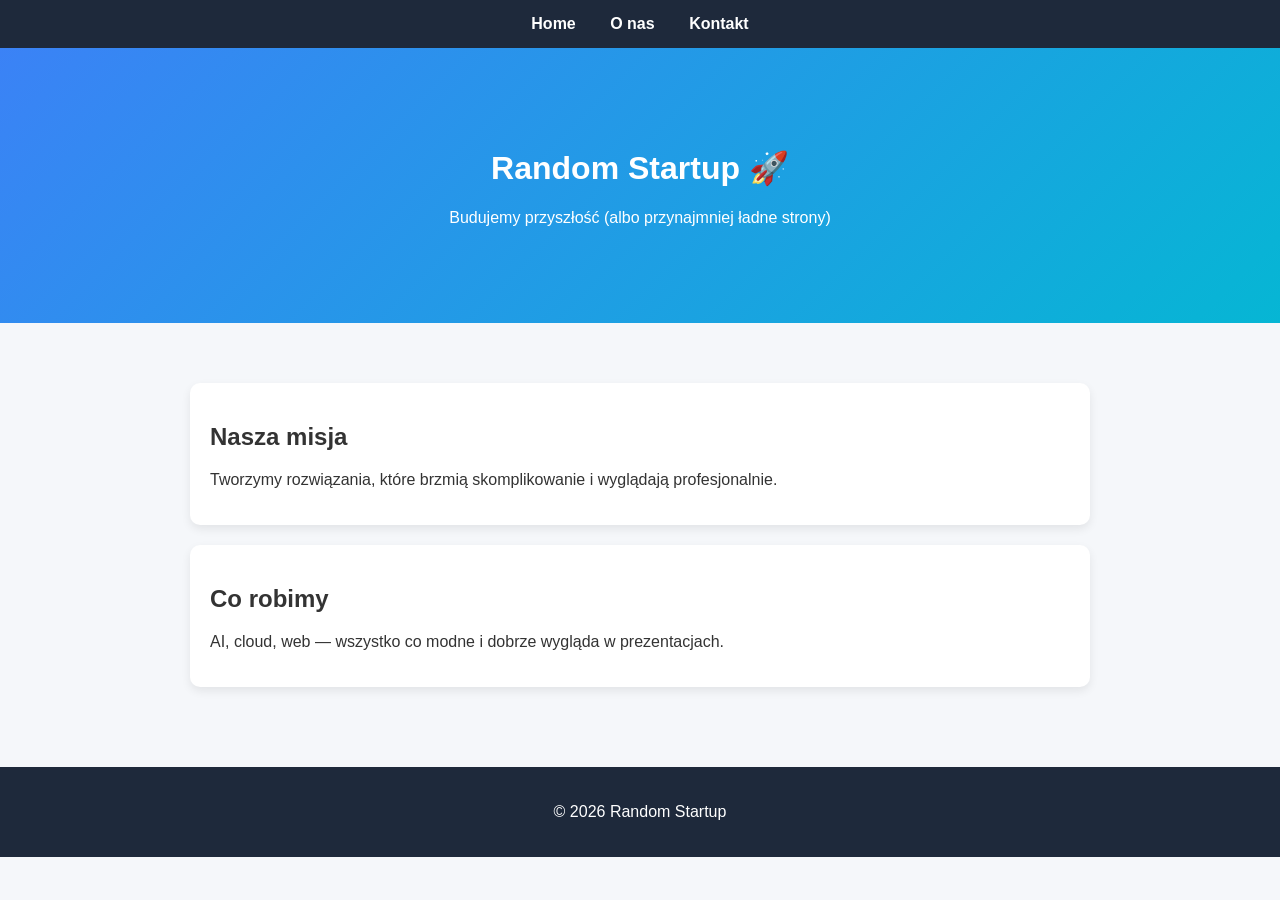
<file: index.html>
<!DOCTYPE html>
<html lang="pl">
<head>
  <meta charset="UTF-8">
  <title>Home</title>
  <link rel="stylesheet" href="style.css">
</head>
<body>
<script type="text/javascript">
(function(window, document, dataLayerName, id) {
window[dataLayerName]=window[dataLayerName]||[],window[dataLayerName].push({start:(new Date).getTime(),event:"stg.start"});var scripts=document.getElementsByTagName('script')[0],tags=document.createElement('script');
var qP=[];dataLayerName!=="dataLayer"&&qP.push("data_layer_name="+dataLayerName);var qPString=qP.length>0?("?"+qP.join("&")):"";
tags.async=!0,tags.src="https://default.pp-analts-d-sdc.promilci.com/"+id+".js"+qPString,scripts.parentNode.insertBefore(tags,scripts);
!function(a,n,i){a[n]=a[n]||{};for(var c=0;c<i.length;c++)!function(i){a[n][i]=a[n][i]||{},a[n][i].api=a[n][i].api||function(){var a=[].slice.call(arguments,0);"string"==typeof a[0]&&window[dataLayerName].push({event:n+"."+i+":"+a[0],parameters:[].slice.call(arguments,1)})}}(i[c])}(window,"ppms",["tm","cm"]);
})(window, document, 'dataLayer', '34278a82-8295-4506-94c2-64e42903c722');
</script>
<nav>
  <a href="index.html">Home</a>
  <a href="about.html">O nas</a>
  <a href="contact.html">Kontakt</a>
</nav>

<header>
  <h1>Random Startup 🚀</h1>
  <p>Budujemy przyszłość (albo przynajmniej ładne strony)</p>
</header>

<div class="container">
  <div class="card">
    <h2>Nasza misja</h2>
    <p>Tworzymy rozwiązania, które brzmią skomplikowanie i wyglądają profesjonalnie.</p>
  </div>

  <div class="card">
    <h2>Co robimy</h2>
    <p>AI, cloud, web — wszystko co modne i dobrze wygląda w prezentacjach.</p>
  </div>
</div>

<footer>
  <p>© 2026 Random Startup</p>
</footer>

</body>
</html>
</file>
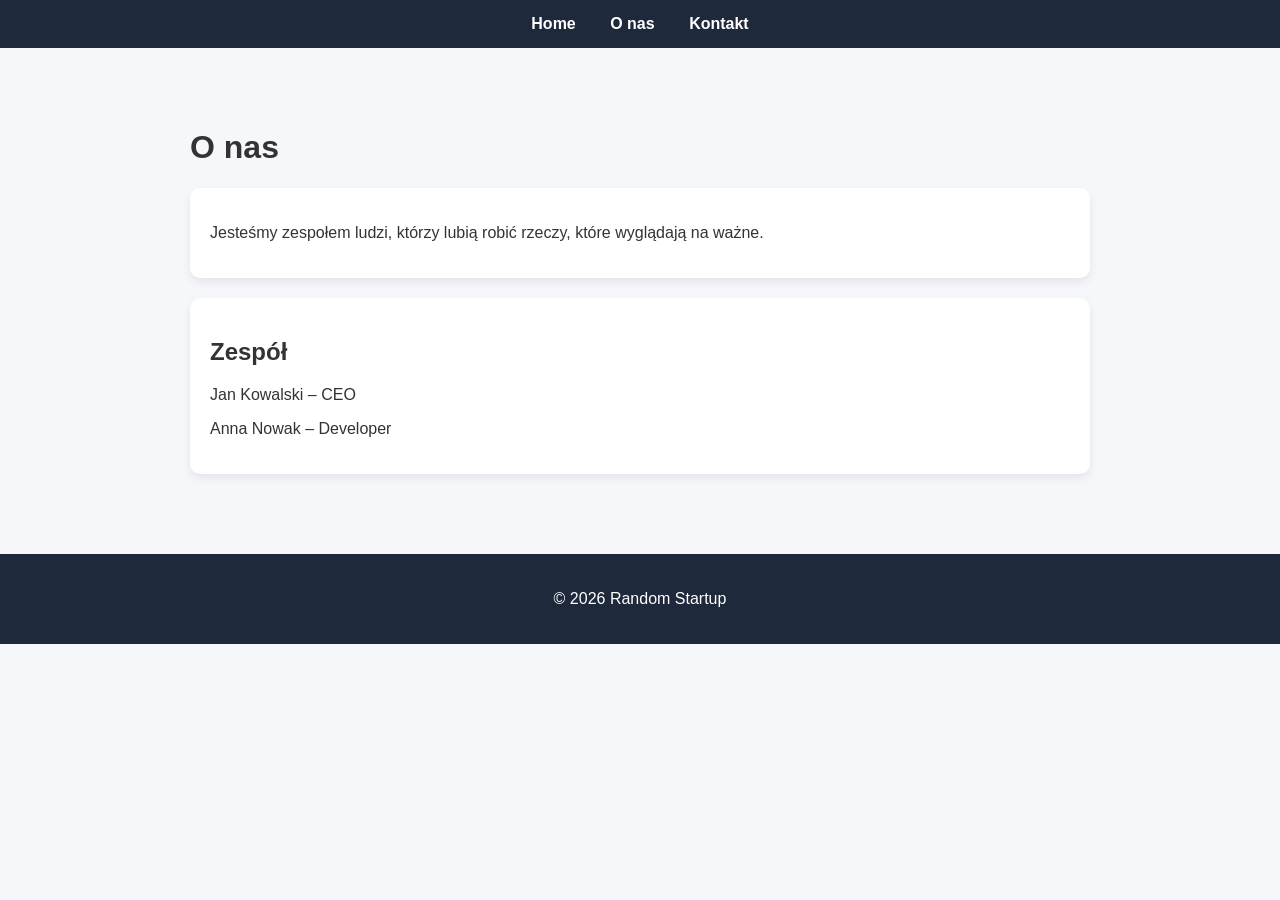
<file: about.html>
<!DOCTYPE html>
<html lang="pl">
<head>
  <meta charset="UTF-8">
  <title>O nas</title>
  <link rel="stylesheet" href="style.css">
</head>
<body>
<script type="text/javascript">
(function(window, document, dataLayerName, id) {
window[dataLayerName]=window[dataLayerName]||[],window[dataLayerName].push({start:(new Date).getTime(),event:"stg.start"});var scripts=document.getElementsByTagName('script')[0],tags=document.createElement('script');
var qP=[];dataLayerName!=="dataLayer"&&qP.push("data_layer_name="+dataLayerName);var qPString=qP.length>0?("?"+qP.join("&")):"";
tags.async=!0,tags.src="https://default.pp-analts-d-sdc.promilci.com/"+id+".js"+qPString,scripts.parentNode.insertBefore(tags,scripts);
!function(a,n,i){a[n]=a[n]||{};for(var c=0;c<i.length;c++)!function(i){a[n][i]=a[n][i]||{},a[n][i].api=a[n][i].api||function(){var a=[].slice.call(arguments,0);"string"==typeof a[0]&&window[dataLayerName].push({event:n+"."+i+":"+a[0],parameters:[].slice.call(arguments,1)})}}(i[c])}(window,"ppms",["tm","cm"]);
})(window, document, 'dataLayer', '34278a82-8295-4506-94c2-64e42903c722');
</script>
<nav>
  <a href="index.html">Home</a>
  <a href="about.html">O nas</a>
  <a href="contact.html">Kontakt</a>
</nav>

<div class="container">
  <h1>O nas</h1>

  <div class="card">
    <p>Jesteśmy zespołem ludzi, którzy lubią robić rzeczy, które wyglądają na ważne.</p>
  </div>

  <div class="card">
    <h2>Zespół</h2>
    <p>Jan Kowalski – CEO</p>
    <p>Anna Nowak – Developer</p>
  </div>
</div>

<footer>
  <p>© 2026 Random Startup</p>
</footer>

</body>
</html>
</file>
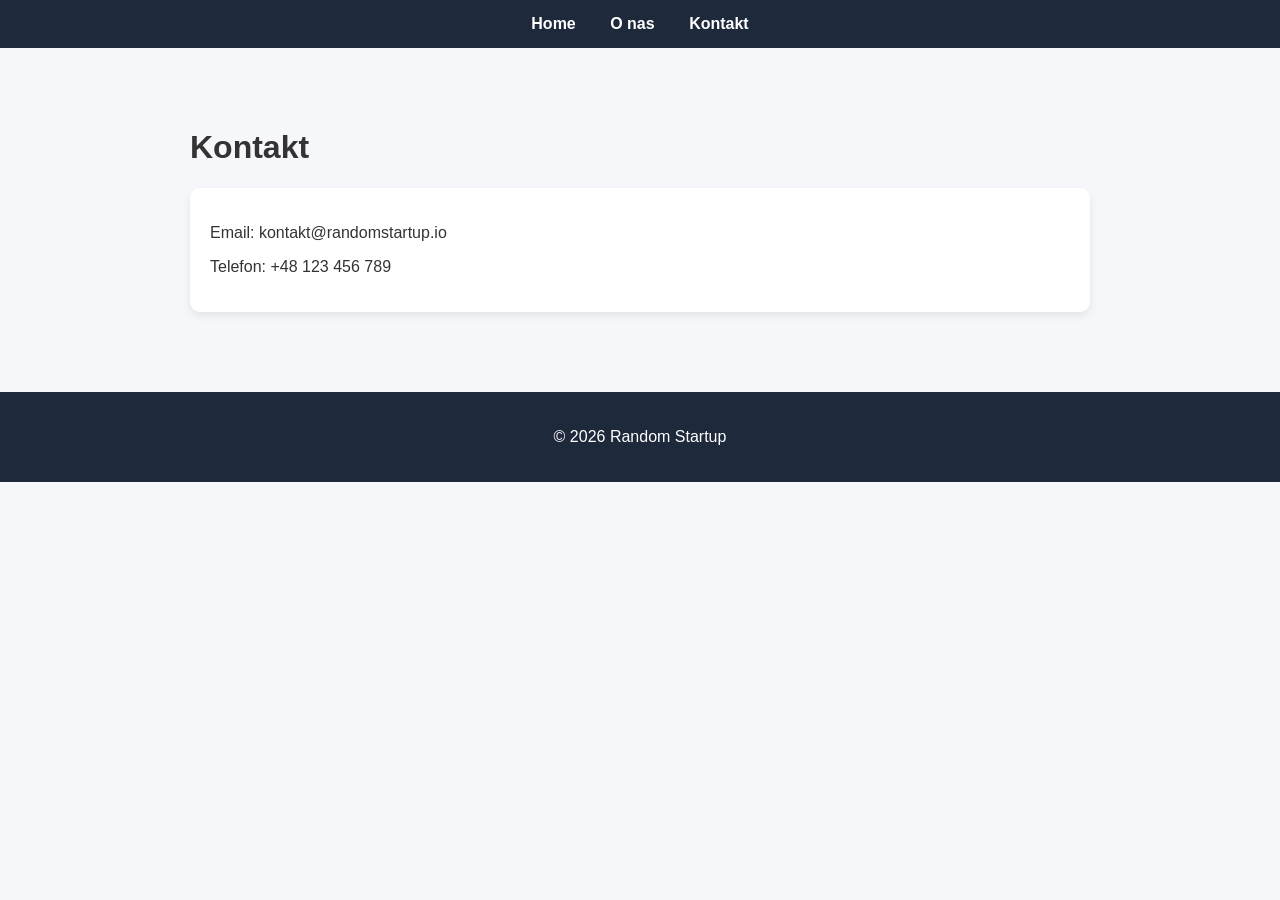
<file: contact.html>
<!DOCTYPE html>
<html lang="pl">
<head>
  <meta charset="UTF-8">
  <title>Kontakt</title>
  <link rel="stylesheet" href="style.css">
</head>
<body>
<script type="text/javascript">
(function(window, document, dataLayerName, id) {
window[dataLayerName]=window[dataLayerName]||[],window[dataLayerName].push({start:(new Date).getTime(),event:"stg.start"});var scripts=document.getElementsByTagName('script')[0],tags=document.createElement('script');
var qP=[];dataLayerName!=="dataLayer"&&qP.push("data_layer_name="+dataLayerName);var qPString=qP.length>0?("?"+qP.join("&")):"";
tags.async=!0,tags.src="https://default.pp-analts-d-sdc.promilci.com/"+id+".js"+qPString,scripts.parentNode.insertBefore(tags,scripts);
!function(a,n,i){a[n]=a[n]||{};for(var c=0;c<i.length;c++)!function(i){a[n][i]=a[n][i]||{},a[n][i].api=a[n][i].api||function(){var a=[].slice.call(arguments,0);"string"==typeof a[0]&&window[dataLayerName].push({event:n+"."+i+":"+a[0],parameters:[].slice.call(arguments,1)})}}(i[c])}(window,"ppms",["tm","cm"]);
})(window, document, 'dataLayer', '34278a82-8295-4506-94c2-64e42903c722');
</script>
<nav>
  <a href="index.html">Home</a>
  <a href="about.html">O nas</a>
  <a href="contact.html">Kontakt</a>
</nav>

<div class="container">
  <h1>Kontakt</h1>

  <div class="card">
    <p>Email: kontakt@randomstartup.io</p>
    <p>Telefon: +48 123 456 789</p>
  </div>
</div>

<footer>
  <p>© 2026 Random Startup</p>
</footer>

</body>
</html>
</file>
<file: style.css>
body {
  margin: 0;
  font-family: Arial, sans-serif;
  background: #f5f7fa;
  color: #333;
}

nav {
  background: #1e293b;
  padding: 15px;
  text-align: center;
}

nav a {
  color: #fff;
  margin: 0 15px;
  text-decoration: none;
  font-weight: bold;
}

nav a:hover {
  color: #38bdf8;
}

.container {
  max-width: 900px;
  margin: 40px auto;
  padding: 20px;
}

.card {
  background: white;
  padding: 20px;
  margin-bottom: 20px;
  border-radius: 10px;
  box-shadow: 0 4px 10px rgba(0,0,0,0.08);
}

header {
  background: linear-gradient(135deg, #3b82f6, #06b6d4);
  color: white;
  padding: 80px 20px;
  text-align: center;
}

footer {
  text-align: center;
  padding: 20px;
  background: #1e293b;
  color: white;
  margin-top: 40px;
}
</file>
